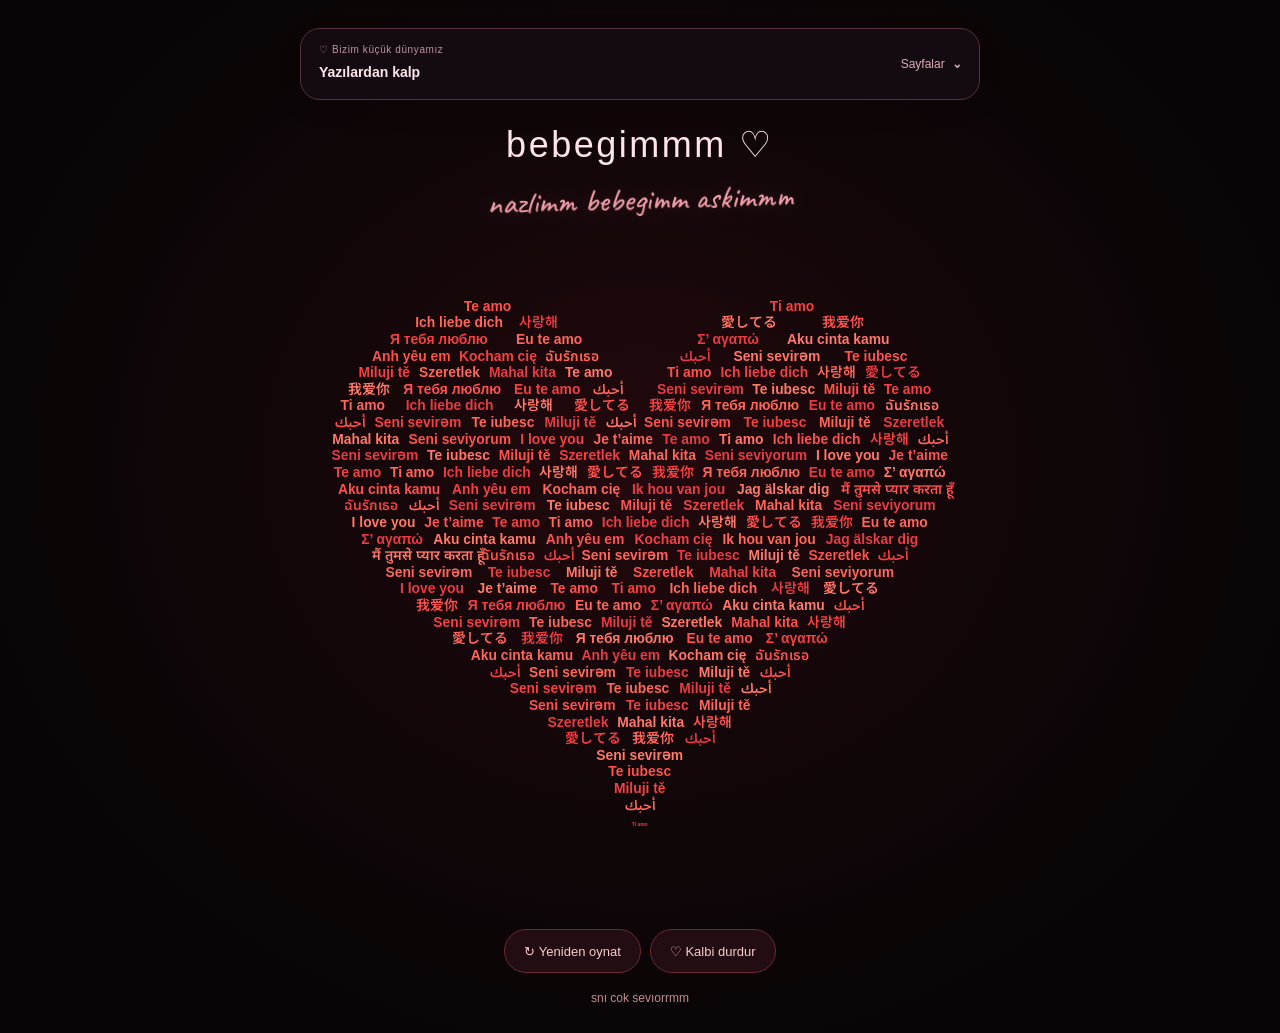
<file: index.html>
<!DOCTYPE html>
<html lang="tr">
<head>
<meta charset="UTF-8">
<meta name="viewport" content="width=device-width,initial-scale=1">
<meta name="theme-color" content="#090506">
<title>bebegimmm ♡</title>
<link rel="preconnect" href="https://fonts.googleapis.com">
<link rel="preconnect" href="https://fonts.gstatic.com" crossorigin>
<link href="https://fonts.googleapis.com/css2?family=Noto+Sans+Arabic:wght@600&amp;family=Noto+Sans+Devanagari:wght@600&amp;family=Noto+Sans+JP:wght@600&amp;family=Noto+Sans+KR:wght@600&amp;family=Noto+Sans+SC:wght@600&amp;family=Noto+Sans+Thai:wght@600&amp;display=swap" rel="stylesheet">
<style>
:root{color-scheme:dark}*{box-sizing:border-box}
html,body{margin:0;min-height:100%;background:#090506;color:#ffe4e8;font-family:Arial,sans-serif}
body{background:radial-gradient(ellipse at 50% 45%,#23090d 0%,#100608 43%,#090506 75%)}
main{min-height:100svh;display:flex;flex-direction:column;align-items:center;justify-content:center;padding:28px 12px;overflow:hidden}
h1{font-size:clamp(25px,4vw,36px);font-weight:500;letter-spacing:.07em;margin:0;text-align:center}
.stage{width:min(96vw,820px,calc(76svh * 800 / 740));margin:8px 0 12px;aspect-ratio:800/740;flex:none}
#heart{display:block;width:100%;height:100%;overflow:visible}
#beat{transform-box:view-box;transform-origin:400px 370px}
.running #beat{animation:heartbeat 2.8s 3.5s ease-in-out infinite}
.word{font-family:Arial,"Noto Sans JP","Noto Sans KR","Noto Sans SC","Noto Sans Arabic","Noto Sans Devanagari","Noto Sans Thai",sans-serif;font-weight:600;white-space:pre;opacity:0;user-select:none}
.running .word{animation:arrive .65s var(--delay) both cubic-bezier(.16,1,.3,1)}
.paused #beat,.paused .word{animation-play-state:paused!important}
@keyframes arrive{from{opacity:0;transform:translateY(7px)}to{opacity:1;transform:translateY(0)}}
@keyframes heartbeat{0%,45%,100%{transform:scale(1)}12%{transform:scale(1.025)}23%{transform:scale(1)}31%{transform:scale(1.012)}}
.controls{display:flex;gap:10px;justify-content:center;flex-wrap:wrap}
button{border:1px solid #6b2931;background:#210d12;color:#f9cbd0;padding:11px 19px;border-radius:999px;font:13px Arial,sans-serif;cursor:pointer;transition:background .2s,border-color .2s}
button:hover{background:#39131c;border-color:#b34b58}button:focus-visible{outline:2px solid #ff8b92;outline-offset:4px}
.bead-link{display:inline-flex;align-items:center;gap:8px;margin-top:15px;padding:12px 22px;border:1px solid #9c3545;border-radius:999px;background:linear-gradient(135deg,#511522,#290e16);color:#ffccd3;text-decoration:none;font-size:13px;transition:background .2s,transform .2s}.bead-link:hover{background:#661d2c;transform:translateY(-2px)}.bead-link:focus-visible{outline:2px solid #ff8b92;outline-offset:4px}
.note{font-size:12px;color:#c58b94;text-align:center;margin:18px 0 0}
@media(max-width:600px){main{padding:24px 10px}.stage{width:96vw;margin:20px 0 24px}button{padding:11px 16px}}
@media(prefers-reduced-motion:reduce){.running #beat,.running .word{animation:none}.word{opacity:1}button{transition:none}}
.destinations{display:flex;justify-content:center;flex-wrap:wrap;gap:10px;margin-top:15px}.destinations .bead-link{margin-top:0}.flower-link{border-color:#8c5925;background:linear-gradient(135deg,#482710,#25120b);color:#ffd798}.flower-link:hover{background:#593014}

.love-script{font-family:"Caveat","Segoe Print","Bradley Hand",cursive;font-size:clamp(23px,5.5vw,32px);font-weight:500;line-height:1.35;color:#ef9ba8;text-align:center;margin:12px 12px 4px;transform:rotate(-1.5deg);text-shadow:0 0 18px #ef9ba830;pointer-events:none}
.destinations{max-width:780px}.destinations .bead-link{padding:11px 16px}
</style>
<link href="https://fonts.googleapis.com/css2?family=Caveat:wght@500&amp;display=swap" rel="stylesheet">
<link rel="stylesheet" href="./navigation.css?v=tidy1">
</head>
<body>
<main>
<details class="site-menu"><summary><span class="menu-caption">♡ Bizim küçük dünyamız</span><span class="menu-current">Yazılardan kalp</span><span class="menu-toggle">Sayfalar <b aria-hidden="true">⌄</b></span></summary><nav class="site-links" aria-label="Bütün sayfalar"><a href="./index.html?v=tidy1" aria-current="page">Yazılardan kalp</a><a href="./boncuk.html?v=tidy1">Boncuk kalp</a><a href="./cicek.html?v=tidy1">Işık çiçeği</a><a href="./sevgi.html?v=tidy1">Sevgi halkaları</a><a href="./yildiz.html?v=tidy1">Yıldız kalbi</a><a href="./spiral.html?v=tidy1">Sevgi spirali</a><a href="./renkli-yildiz.html?v=tidy1">Yıldız spirali</a><a href="./gul.html?v=tidy1">Sana bir çiçek</a><a href="./mektup.html?v=tidy1">Sana bir mektup</a></nav></details>
<!-- BAŞLIK: Buradaki yazıyı değiştirebilirsin. -->
<h1>bebegimmm ♡</h1>
<p class="love-script">nazlimm bebegimm askimmm</p>
<div class="stage" id="stage">
<svg id="heart" viewBox="0 0 800 740" role="img" aria-label="25 dilde seni seviyorum yazılarıyla dıştan içe dolan kırmızı kalp">
<g id="beat"><g id="words"></g></g>
</svg>
</div>
<div class="controls"><button id="replay" type="button">↻ Yeniden oynat</button><button id="toggle" type="button" aria-pressed="false">♡ Kalbi durdur</button></div>
<!-- ALT MESAJ: Buradaki yazıyı değiştirebilirsin. -->
<p class="note">snı cok sevıorrmm</p>

</main>
<script>
const phrases=["Seni seviyorum","I love you","Je t’aime","Te amo","Ti amo","Ich liebe dich","사랑해","愛してる","我爱你","Я тебя люблю","Eu te amo","Σ’ αγαπώ","Aku cinta kamu","Anh yêu em","Kocham cię","Ik hou van jou","Jag älskar dig","मैं तुमसे प्यार करता हूँ","ฉันรักเธอ","أحبك","Seni sevirəm","Te iubesc","Miluji tě","Szeretlek","Mahal kita"];
const ns="http://www.w3.org/2000/svg",holder=document.getElementById("words"),stage=document.getElementById("stage"),toggle=document.getElementById("toggle");
// Simetrik kalbin matematiksel dış hattı; merkez dahil bütün satırlar doldurulur.
const outline=Array.from({length:2000},(_,i)=>{const t=i*Math.PI/1000;return{x:400+336*Math.sin(t)**3,y:320-21*(13*Math.cos(t)-5*Math.cos(2*t)-2*Math.cos(3*t)-Math.cos(4*t))}});
function spans(y){
 const cuts=[];
 for(let i=0;i<outline.length;i++){
  const a=outline[i],b=outline[(i+1)%outline.length];
  if((a.y<=y&&b.y>y)||(b.y<=y&&a.y>y))cuts.push(a.x+(y-a.y)*(b.x-a.x)/(b.y-a.y));
 }
 cuts.sort((a,b)=>a-b);const result=[];
 for(let i=0;i+1<cuts.length;i+=2)result.push([cuts[i],cuts[i+1]]);
 return result;
}
function makeWords(){
 holder.replaceChildren();
 // Ölçüm metni önce SVG'ye eklenir: bağlı olmayan metnin genişliği sıfır olabilir.
 const probe=document.createElementNS(ns,"text");probe.setAttribute("class","word");probe.setAttribute("font-size","15");holder.append(probe);
 const widths=phrases.map(s=>{probe.textContent=s;return probe.getComputedTextLength()});
 let serial=0;const items=[];
 for(let y=84;y<679;y+=18){
  // Harflerin hem üstü hem altı kalbin içinde kalır.
  const top=spans(y-12),bottom=spans(y+3);
  for(const a of top)for(const b of bottom){
   const left=Math.max(a[0],b[0])+2,right=Math.min(a[1],b[1])-2,room=right-left;
   if(room<13)continue;
   const row=[];let used=0;
   while(row.length<16){
    let chosen=-1;
    for(let k=0;k<phrases.length;k++){
     const index=(serial+k)%phrases.length;
     if(widths[index]+(row.length?9:0)<=room-used){chosen=index;break}
    }
    if(chosen<0)break;
    row.push(chosen);used+=widths[chosen]+(row.length>1?9:0);serial=(chosen+1)%phrases.length;
   }
   // En dar uçlarda da tam bir ifade: harfleri ezmeden yazı boyutunu küçült.
   if(!row.length){row.push(4);used=widths[4]}
   const scale=Math.min(1,room/used),fontSize=15*scale;
   const wordWidth=row.reduce((sum,index)=>sum+widths[index]*scale,0);
   const gap=row.length>1?(room-wordWidth)/(row.length-1):0;
   let x=row.length===1?(left+right-wordWidth)/2:left;
   for(const index of row){
    const el=document.createElementNS(ns,"text"),w=widths[index]*scale;
    el.setAttribute("class","word");el.setAttribute("x",x);el.setAttribute("y",y);el.setAttribute("font-size",fontSize);
    el.setAttribute("direction",index===19?"rtl":"ltr");el.setAttribute("text-anchor",index===19?"end":"start");
    el.textContent=phrases[index];
    // RENKLER: Kırmızı tonlarını buradan değiştirebilirsin.
    el.setAttribute("fill",["#ff514e","#f34043","#ff665b","#e83b43","#ff7869"][items.length%5]);
    const cx=x+w/2,cy=y-6;
    const distance=Math.min(...outline.filter((_,i)=>i%8===0).map(p=>Math.hypot(p.x-cx,p.y-cy)));
    items.push({el,distance,y});holder.append(el);x+=w+gap;
   }
  }
 }
 probe.remove();
 // Önce dış hat belirir, sonra yazılar merkeze doğru boşlukları doldurur.
 items.sort((a,b)=>a.distance-b.distance||a.y-b.y);
 items.forEach((item,i)=>item.el.style.setProperty("--delay",(0.08+i/items.length*2.9).toFixed(3)+"s"));
}
function replay(){stage.classList.remove("running","paused");void stage.offsetWidth;stage.classList.add("running");toggle.textContent="♡ Kalbi durdur";toggle.setAttribute("aria-pressed","false")}
document.getElementById("replay").addEventListener("click",replay);
toggle.addEventListener("click",()=>{const paused=stage.classList.toggle("paused");toggle.textContent=paused?"♡ Kalbi oynat":"♡ Kalbi durdur";toggle.setAttribute("aria-pressed",String(paused))});
makeWords();replay();
// Kullanılan alfabelerin yazı tipleri hazır olduğunda ölçümleri yenile.
document.fonts.ready.then(()=>{makeWords();replay()});
</script>
</body>
</html>
</file>
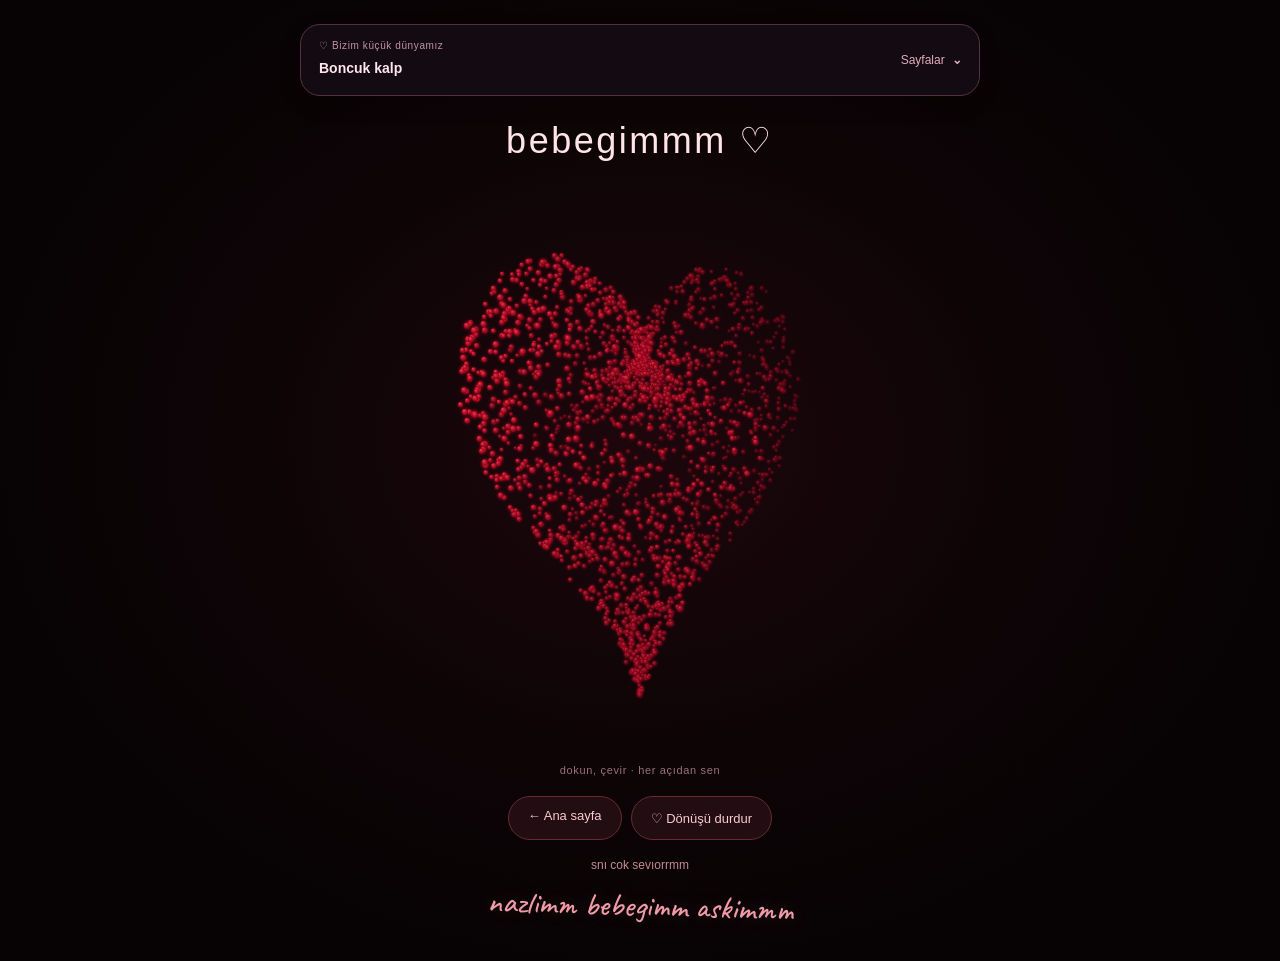
<file: boncuk.html>
<!DOCTYPE html>
<html lang="tr">
<head>
<meta charset="UTF-8">
<meta name="viewport" content="width=device-width,initial-scale=1">
<meta name="theme-color" content="#070304">
<title>boncuk kalbim ♡</title>
<style>
:root{color-scheme:dark}*{box-sizing:border-box}html,body{margin:0;min-height:100%;background:#070304;color:#ffe4e8;font-family:Arial,sans-serif}
body{background:radial-gradient(ellipse at 50% 46%,#1d070c 0%,#0d0406 43%,#070304 74%)}
main{min-height:100svh;display:flex;flex-direction:column;align-items:center;justify-content:center;padding:24px 16px 30px}
nav{display:flex;justify-content:center;gap:6px;padding:5px;border:1px solid #482029;border-radius:30px;margin-bottom:26px;background:#16090dc9}
nav a,nav span{padding:10px 16px;border-radius:24px;color:#b98892;font-size:12px;text-decoration:none}nav a:hover{color:#fff0f2}nav span{background:#4b1724;color:#ffe0e5}
h1{font-size:clamp(25px,4vw,36px);font-weight:500;letter-spacing:.07em;margin:0;text-align:center}
.scene{width:min(94vw,780px,66svh);aspect-ratio:1;position:relative;margin:8px 0 0}
canvas{display:block;width:100%;height:100%;touch-action:pan-y;cursor:grab}canvas:active{cursor:grabbing}
.hint{font-size:11px;letter-spacing:.06em;color:#99707b;margin:0 0 20px;text-align:center}
.controls{display:flex;gap:10px;justify-content:center;flex-wrap:wrap}
button,.back{border:1px solid #6b2931;background:#210d12;color:#f9cbd0;padding:11px 19px;border-radius:999px;font:13px Arial,sans-serif;cursor:pointer;text-decoration:none;transition:background .2s}
button:hover,.back:hover{background:#39131c}a:focus-visible,button:focus-visible,canvas:focus-visible{outline:2px solid #ff8b92;outline-offset:4px}
.note{font-size:12px;color:#c58b94;text-align:center;margin:18px 0 0}
@media(max-width:600px){main{padding:20px 12px}nav{margin-bottom:26px}.scene{width:96vw;max-width:620px}nav a,nav span{padding:10px 13px}}
nav{flex-wrap:wrap;max-width:100%}

.love-script{font-family:"Caveat","Segoe Print","Bradley Hand",cursive;font-size:clamp(23px,5.5vw,32px);font-weight:500;line-height:1.35;color:#ef9ba8;text-align:center;margin:12px 12px 4px;transform:rotate(1.5deg);text-shadow:0 0 18px #ef9ba830;pointer-events:none}
nav{width:min(94vw,730px);max-width:100%;flex-wrap:nowrap;justify-content:flex-start;overflow-x:auto;scrollbar-width:thin}nav a,nav span{flex:none;white-space:nowrap}
</style>
<link href="https://fonts.googleapis.com/css2?family=Caveat:wght@500&amp;display=swap" rel="stylesheet">
<link rel="stylesheet" href="./navigation.css?v=tidy1">
</head>
<body>
<main>
<details class="site-menu"><summary><span class="menu-caption">♡ Bizim küçük dünyamız</span><span class="menu-current">Boncuk kalp</span><span class="menu-toggle">Sayfalar <b aria-hidden="true">⌄</b></span></summary><nav class="site-links" aria-label="Bütün sayfalar"><a href="./index.html?v=tidy1">Yazılardan kalp</a><a href="./boncuk.html?v=tidy1" aria-current="page">Boncuk kalp</a><a href="./cicek.html?v=tidy1">Işık çiçeği</a><a href="./sevgi.html?v=tidy1">Sevgi halkaları</a><a href="./yildiz.html?v=tidy1">Yıldız kalbi</a><a href="./spiral.html?v=tidy1">Sevgi spirali</a><a href="./renkli-yildiz.html?v=tidy1">Yıldız spirali</a><a href="./gul.html?v=tidy1">Sana bir çiçek</a><a href="./mektup.html?v=tidy1">Sana bir mektup</a></nav></details>
<h1>bebegimmm ♡</h1>
<div class="scene"><canvas id="beads" role="img" aria-label="Kırmızı boncuklardan oluşan, üç boyutlu ve sürekli dönen kalp" tabindex="0">Tarayıcın bu animasyonu desteklemiyor.</canvas></div>
<p class="hint">dokun, çevir · her açıdan sen</p>
<div class="controls"><a class="back" href="./index.html?v=tidy1">← Ana sayfa</a><button id="motion" type="button" aria-pressed="false">♡ Dönüşü durdur</button></div>
<p class="note">snı cok sevıorrmm</p>
<p class="love-script">nazlimm bebegimm askimmm</p>
</main>
<script>
(()=>{
'use strict';
const canvas=document.getElementById('beads'),ctx=canvas.getContext('2d'),button=document.getElementById('motion');
if(!ctx){document.querySelector('.hint').textContent='Bu tarayıcı animasyonu desteklemiyor.';button.disabled=true;return}
const reduced=matchMedia('(prefers-reduced-motion: reduce)');
let width=1,height=1,angle=0,paused=reduced.matches,dragging=false,pointer=null,lastX=0,frame=null,lastTime=0;
// AYARLAR: Boncuk sayısı ve dönüş hızı buradan değiştirilebilir.
const COUNT=2200,SPEED=.48,TAU=Math.PI*2;
let seed=240610;
function random(){seed=(1664525*seed+1013904223)>>>0;return seed/4294967296}
// Referanstaki kalp denklemi. Z ekseni noktaları hacimli bir buluta dönüştürür.
const points=Array.from({length:COUNT},()=>{
 const t=random()*TAU,r=Math.sqrt(random());
 return{x:1.6*Math.sin(t)**3*r,y:(1.3*Math.cos(t)-.5*Math.cos(2*t)-.2*Math.cos(3*t)-.1*Math.cos(4*t))*r,z:1.1*(1-r)*(random()*2-1),size:.78+random()*.45,depth:0,sx:0,sy:0};
});
// Boncuk ışığı önceden çizilir; her karede binlerce yeni gradyan üretilmez.
const sprites=Array.from({length:16},(_,i)=>{
 const sprite=document.createElement('canvas');sprite.width=sprite.height=32;
 const c=sprite.getContext('2d'),light=i/15;
 const halo=c.createRadialGradient(16,16,2,16,16,16);
 halo.addColorStop(0,'rgba(255,35,65,.28)');halo.addColorStop(1,'rgba(255,20,45,0)');c.fillStyle=halo;c.fillRect(0,0,32,32);
 const bead=c.createRadialGradient(13,12,0,16,16,8);
 bead.addColorStop(0,`rgb(${Math.round(150+105*light)},${Math.round(18+85*light)},${Math.round(32+78*light)})`);
 bead.addColorStop(.42,`rgb(${Math.round(100+150*light)},${Math.round(6+27*light)},${Math.round(22+43*light)})`);
 bead.addColorStop(1,`rgb(${Math.round(48+98*light)},3,23)`);
 c.fillStyle=bead;c.beginPath();c.arc(16,16,8,0,TAU);c.fill();return sprite;
});
function render(){
 ctx.clearRect(0,0,width,height);
 const ct=Math.cos(angle),st=Math.sin(angle),scale=Math.min(width,height)*.255;
 for(const p of points){
  const x=p.x*ct+p.z*st,z=-p.x*st+p.z*ct,perspective=5/(5-z*.3);
  p.depth=z;p.sx=width/2+x*scale*perspective;p.sy=height*.455-p.y*scale*perspective;
 }
 points.sort((a,b)=>a.depth-b.depth);
 for(const p of points){
  const light=Math.max(0,Math.min(1,(p.depth+1.65)/3.3)),size=(1.35+light*1.85)*p.size*(width/600);
  const diameter=size*4;
  ctx.globalAlpha=.52+light*.48;
  ctx.drawImage(sprites[Math.round(light*15)],p.sx-diameter/2,p.sy-diameter/2,diameter,diameter);
 }
 ctx.globalAlpha=1;
}
function tick(time){
 frame=null;if(paused||document.hidden||dragging){lastTime=0;return}
 if(lastTime)angle=(angle+Math.min((time-lastTime)/1000,.05)*SPEED)%TAU;
 lastTime=time;render();frame=requestAnimationFrame(tick);
}
function sync(){
 if(frame!==null)cancelAnimationFrame(frame);frame=null;lastTime=0;
 button.textContent=paused?'♡ Dönüşü başlat':'♡ Dönüşü durdur';button.setAttribute('aria-pressed',String(paused));
 if(!paused&&!document.hidden&&!dragging)frame=requestAnimationFrame(tick);
}
function resize(){
 const rect=canvas.getBoundingClientRect(),dpr=Math.min(devicePixelRatio||1,2);
 width=rect.width;height=rect.height;canvas.width=Math.round(width*dpr);canvas.height=Math.round(height*dpr);
 ctx.setTransform(dpr,0,0,dpr,0,0);render();
}
button.addEventListener('click',()=>{paused=!paused;sync()});
canvas.addEventListener('pointerdown',e=>{if(e.button!==0||dragging)return;pointer=e.pointerId;dragging=true;lastX=e.clientX;canvas.setPointerCapture(pointer);sync()});
canvas.addEventListener('pointermove',e=>{if(!dragging||e.pointerId!==pointer)return;angle+=(e.clientX-lastX)*.009;lastX=e.clientX;render()});
function release(e){if(e.pointerId!==pointer)return;pointer=null;dragging=false;sync()}
canvas.addEventListener('pointerup',release);canvas.addEventListener('pointercancel',release);canvas.addEventListener('lostpointercapture',release);
canvas.addEventListener('keydown',e=>{if(e.key==='ArrowLeft'||e.key==='ArrowRight'){e.preventDefault();angle+=e.key==='ArrowLeft'?-.15:.15;render()}});
reduced.addEventListener('change',e=>{paused=e.matches;sync()});
document.addEventListener('visibilitychange',sync);
new ResizeObserver(resize).observe(canvas);resize();sync();
})();
</script>
</body>
</html>
</file>
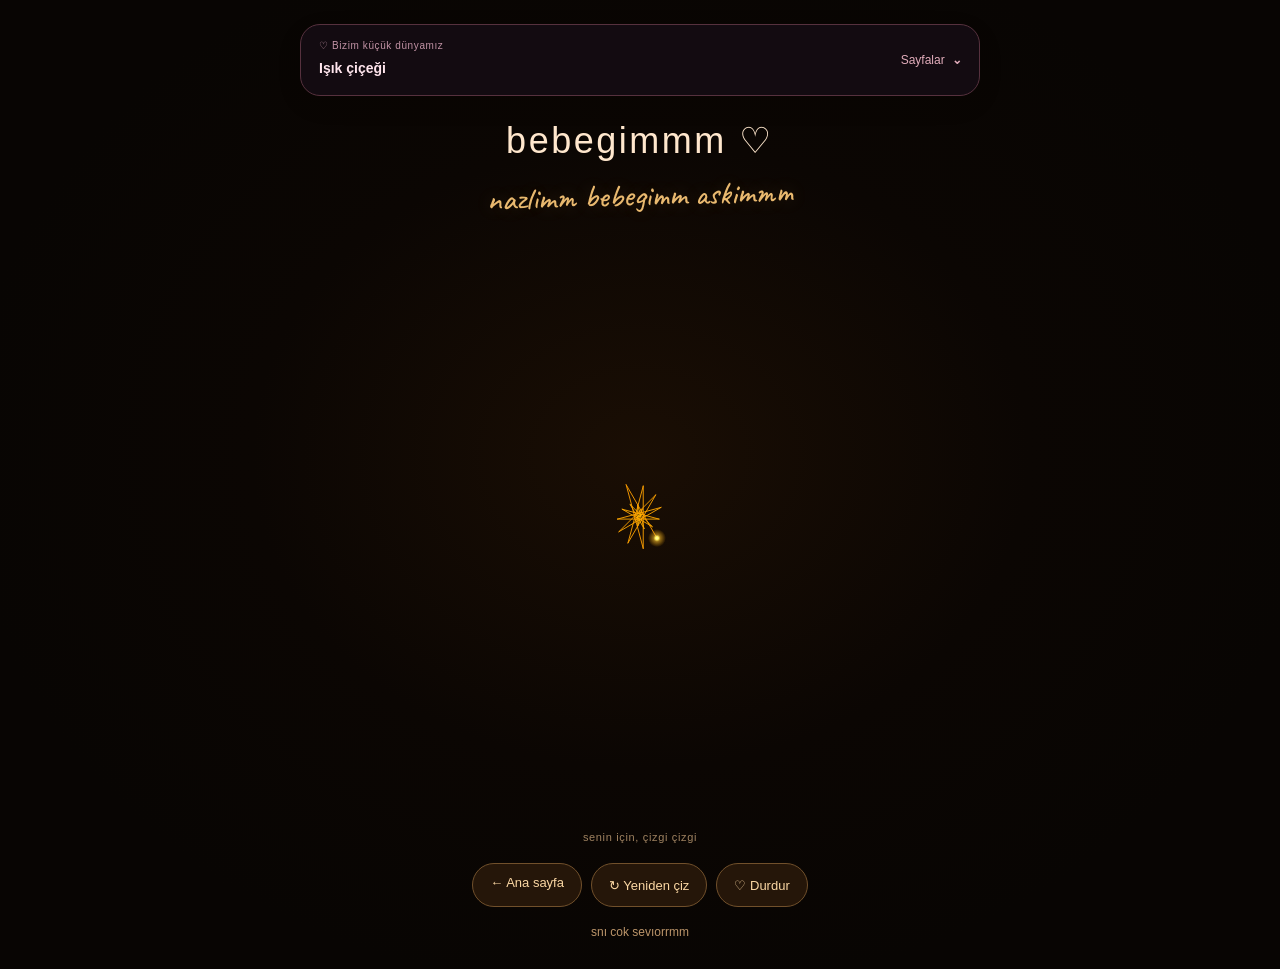
<file: cicek.html>
<!DOCTYPE html>
<html lang="tr">
<head>
<meta charset="UTF-8">
<meta name="viewport" content="width=device-width,initial-scale=1">
<meta name="theme-color" content="#080503">
<title>ışık çiçeğim ♡</title>
<style>
:root{color-scheme:dark}*{box-sizing:border-box}html,body{margin:0;min-height:100%;background:#080503;color:#ffe7cd;font-family:Arial,sans-serif}
body{background:radial-gradient(ellipse at 50% 47%,#1a0e04 0%,#0b0603 43%,#080503 75%)}
main{min-height:100svh;display:flex;flex-direction:column;align-items:center;justify-content:center;padding:24px 12px 30px}
nav{display:flex;flex-wrap:wrap;justify-content:center;gap:4px;padding:5px;border:1px solid #49311a;border-radius:30px;margin-bottom:24px;background:#160e08;max-width:100%}
nav a,nav span{padding:10px 14px;border-radius:24px;color:#b39575;font-size:12px;text-decoration:none}nav a:hover{color:#fff0dc}nav span{background:#4d2c10;color:#ffe0a4}
h1{font-size:clamp(25px,4vw,36px);font-weight:500;letter-spacing:.07em;margin:0;text-align:center}
.scene{width:min(94vw,780px,66svh);aspect-ratio:1;margin:8px 0}
canvas{display:block;width:100%;height:100%}
.hint{font-size:11px;letter-spacing:.06em;color:#a08361;margin:0 0 20px;text-align:center}
.controls{display:flex;gap:8px;justify-content:center;flex-wrap:wrap}
button,.back{border:1px solid #71502b;background:#251609;color:#fbd7a3;padding:11px 17px;border-radius:999px;font:13px Arial,sans-serif;cursor:pointer;text-decoration:none;transition:background .2s}
button:hover,.back:hover{background:#3b240d}a:focus-visible,button:focus-visible{outline:2px solid #ffc86e;outline-offset:4px}
.note{font-size:12px;color:#bc956a;text-align:center;margin:18px 0 0}
@media(max-width:600px){main{padding:20px 10px}.scene{width:96vw}nav a,nav span{padding:10px 11px}}

.love-script{font-family:"Caveat","Segoe Print","Bradley Hand",cursive;font-size:clamp(23px,5.5vw,32px);font-weight:500;line-height:1.35;color:#e9b96f;text-align:center;margin:12px 12px 4px;transform:rotate(-1.5deg);text-shadow:0 0 18px #e9b96f30;pointer-events:none}
nav{width:min(94vw,730px);max-width:100%;flex-wrap:nowrap;justify-content:flex-start;overflow-x:auto;scrollbar-width:thin}nav a,nav span{flex:none;white-space:nowrap}
</style>
<link href="https://fonts.googleapis.com/css2?family=Caveat:wght@500&amp;display=swap" rel="stylesheet">
<link rel="stylesheet" href="./navigation.css?v=tidy1">
</head>
<body>
<main>
<details class="site-menu"><summary><span class="menu-caption">♡ Bizim küçük dünyamız</span><span class="menu-current">Işık çiçeği</span><span class="menu-toggle">Sayfalar <b aria-hidden="true">⌄</b></span></summary><nav class="site-links" aria-label="Bütün sayfalar"><a href="./index.html?v=tidy1">Yazılardan kalp</a><a href="./boncuk.html?v=tidy1">Boncuk kalp</a><a href="./cicek.html?v=tidy1" aria-current="page">Işık çiçeği</a><a href="./sevgi.html?v=tidy1">Sevgi halkaları</a><a href="./yildiz.html?v=tidy1">Yıldız kalbi</a><a href="./spiral.html?v=tidy1">Sevgi spirali</a><a href="./renkli-yildiz.html?v=tidy1">Yıldız spirali</a><a href="./gul.html?v=tidy1">Sana bir çiçek</a><a href="./mektup.html?v=tidy1">Sana bir mektup</a></nav></details>
<!-- BAŞLIK ve ALT MESAJ: İstersen bu yazıları değiştirebilirsin. -->
<h1>bebegimmm ♡</h1>
<p class="love-script">nazlimm bebegimm askimmm</p>
<div class="scene"><canvas id="flower" role="img" aria-label="Sarıdan turuncuya ve kırmızıya dönüşen çizgilerle adım adım oluşan ışık çiçeği">Tarayıcın bu animasyonu desteklemiyor.</canvas></div>
<p class="hint">senin için, çizgi çizgi</p>
<div class="controls"><a class="back" href="./index.html?v=tidy1">← Ana sayfa</a><button id="replay" type="button">↻ Yeniden çiz</button><button id="motion" type="button" aria-pressed="false">♡ Durdur</button></div>
<p class="note">snı cok sevıorrmm</p>
</main>
<script>
(()=>{
'use strict';
const canvas=document.getElementById('flower'),ctx=canvas.getContext('2d'),motion=document.getElementById('motion'),replay=document.getElementById('replay');
if(!ctx){document.querySelector('.hint').textContent='Bu tarayıcı animasyonu desteklemiyor.';motion.disabled=replay.disabled=true;return}
// Referanstaki çizim: 150 çizgi, her adımda 165° dönüş, giderek artan uzunluk.
// SÜRE: DRAW çizim süresi, HOLD tamamlanınca bekleme, FADE yeniden başlamadan solma.
const COUNT=150,DRAW=11250,HOLD=2400,FADE=850,CYCLE=DRAW+HOLD+FADE;
const reduced=matchMedia('(prefers-reduced-motion: reduce)'),lines=[];
let x=0,y=0,heading=0,minX=0,maxX=0,minY=0,maxY=0;
for(let i=0;i<COUNT;i++){
 const nx=x+Math.cos(heading)*i*2.8,ny=y+Math.sin(heading)*i*2.8;
 lines.push({x,y,nx,ny,color:`hsl(${43.2*(1-i/COUNT)} 100% 50%)`});
 x=nx;y=ny;heading+=165*Math.PI/180;minX=Math.min(minX,x);maxX=Math.max(maxX,x);minY=Math.min(minY,y);maxY=Math.max(maxY,y);
}
let width=1,height=1,elapsed=reduced.matches?DRAW:0,paused=reduced.matches,frame=null,lastTime=0;
function render(){
 ctx.clearRect(0,0,width,height);
 const time=elapsed%CYCLE,progress=Math.min(COUNT,time/DRAW*COUNT),whole=Math.floor(progress),fraction=progress-whole;
 const scale=Math.min(width,height)*.84/Math.max(maxX-minX,maxY-minY);
 ctx.save();ctx.translate(width/2-(minX+maxX)/2*scale,height/2-(minY+maxY)/2*scale);ctx.scale(scale,scale);
 ctx.globalAlpha=time>DRAW+HOLD?1-(time-DRAW-HOLD)/FADE:1;
 ctx.lineWidth=Math.max(.7,width/650)/scale;ctx.lineCap='round';
 let tipX=0,tipY=0;
 for(let i=0;i<Math.min(COUNT,whole+1);i++){
  const line=lines[i],part=i<whole?1:fraction;tipX=line.x+(line.nx-line.x)*part;tipY=line.y+(line.ny-line.y)*part;
  ctx.strokeStyle=line.color;ctx.beginPath();ctx.moveTo(line.x,line.y);ctx.lineTo(tipX,tipY);ctx.stroke();
 }
 if(time<DRAW){
  const radius=9/scale,glow=ctx.createRadialGradient(tipX,tipY,0,tipX,tipY,radius);
  glow.addColorStop(0,'#fff9c0');glow.addColorStop(.18,'#fff464');glow.addColorStop(.4,'#ffc12b88');glow.addColorStop(1,'#ffab0000');
  ctx.fillStyle=glow;ctx.beginPath();ctx.arc(tipX,tipY,radius,0,Math.PI*2);ctx.fill();
 }
 ctx.restore();
}
function tick(time){frame=null;if(paused||document.hidden){lastTime=0;return}if(lastTime)elapsed=(elapsed+Math.min(time-lastTime,50))%CYCLE;lastTime=time;render();frame=requestAnimationFrame(tick)}
function sync(){if(frame!==null)cancelAnimationFrame(frame);frame=null;lastTime=0;motion.textContent=paused?'♡ Devam et':'♡ Durdur';motion.setAttribute('aria-pressed',String(paused));if(!paused&&!document.hidden)frame=requestAnimationFrame(tick)}
function resize(){const rect=canvas.getBoundingClientRect(),dpr=Math.min(devicePixelRatio||1,2);width=rect.width;height=rect.height;canvas.width=Math.round(width*dpr);canvas.height=Math.round(height*dpr);ctx.setTransform(dpr,0,0,dpr,0,0);render()}
motion.addEventListener('click',()=>{paused=!paused;sync()});
replay.addEventListener('click',()=>{elapsed=reduced.matches?DRAW:0;paused=reduced.matches;render();sync()});
reduced.addEventListener('change',e=>{paused=e.matches;if(paused)elapsed=DRAW;render();sync()});
document.addEventListener('visibilitychange',sync);new ResizeObserver(resize).observe(canvas);resize();sync();
})();
</script>
</body>
</html>
</file>
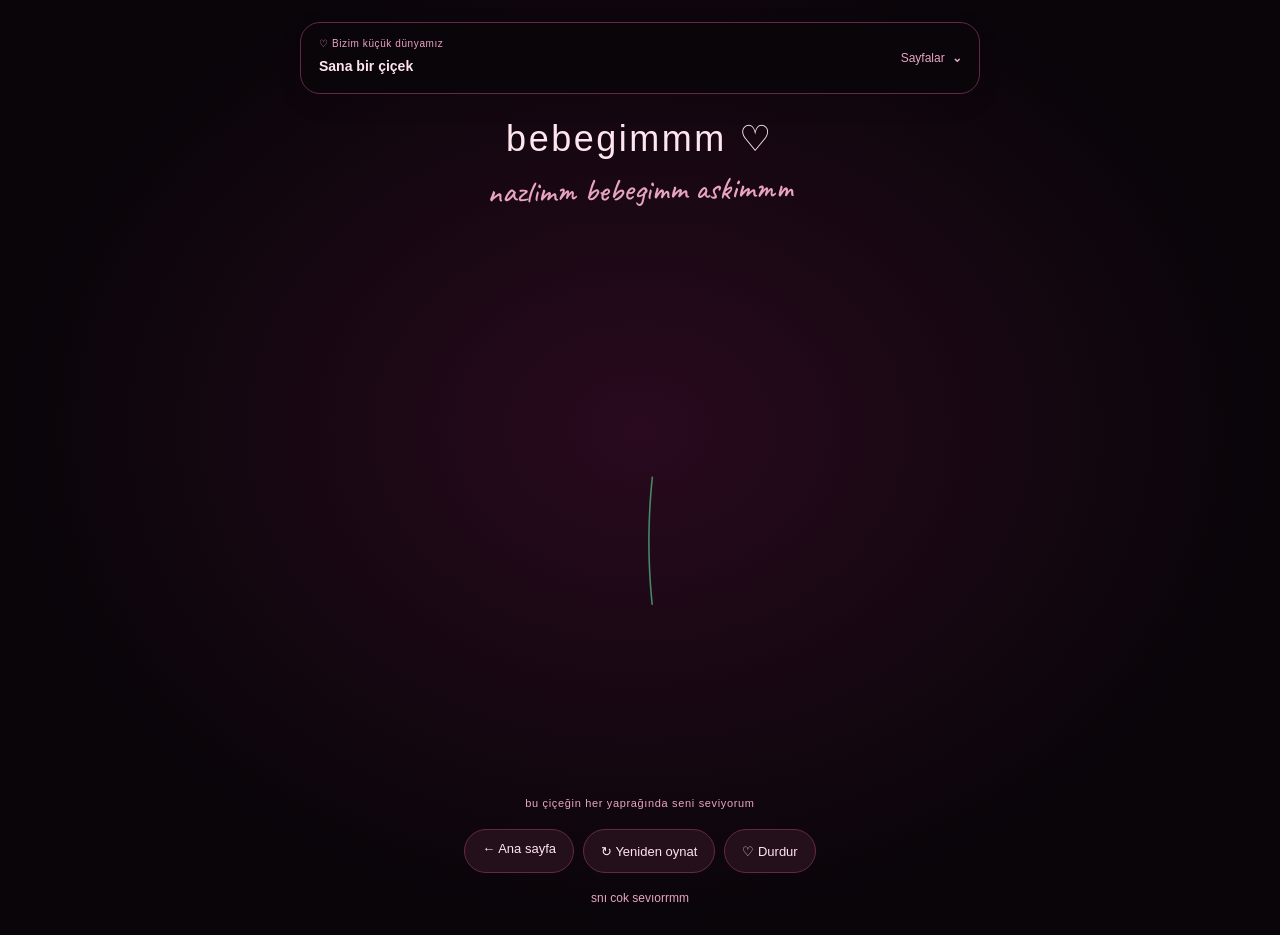
<file: gul.html>
<!DOCTYPE html><html lang="tr"><head><meta charset="UTF-8"><meta name="viewport" content="width=device-width,initial-scale=1"><meta name="theme-color" content="#090509"><title>Sana bir çiçek ♡</title><link href="https://fonts.googleapis.com/css2?family=Caveat:wght@500&amp;display=swap" rel="stylesheet"><link rel="stylesheet" href="./scenes.css?v=tidy1"><script src="./scenes.js?v=tidy1" defer></script><link rel="stylesheet" href="./navigation.css?v=tidy1">
</head><body data-scene="gul"><main><details class="site-menu"><summary><span class="menu-caption">♡ Bizim küçük dünyamız</span><span class="menu-current">Sana bir çiçek</span><span class="menu-toggle">Sayfalar <b aria-hidden="true">⌄</b></span></summary><nav class="site-links" aria-label="Bütün sayfalar"><a href="./index.html?v=tidy1">Yazılardan kalp</a><a href="./boncuk.html?v=tidy1">Boncuk kalp</a><a href="./cicek.html?v=tidy1">Işık çiçeği</a><a href="./sevgi.html?v=tidy1">Sevgi halkaları</a><a href="./yildiz.html?v=tidy1">Yıldız kalbi</a><a href="./spiral.html?v=tidy1">Sevgi spirali</a><a href="./renkli-yildiz.html?v=tidy1">Yıldız spirali</a><a href="./gul.html?v=tidy1" aria-current="page">Sana bir çiçek</a><a href="./mektup.html?v=tidy1">Sana bir mektup</a></nav></details><h1>bebegimmm ♡</h1><p class="love-script">nazlimm bebegimm askimmm</p><div class="scene"><canvas id="art" role="img" aria-label="I love you yazılarından kat kat açan pembe çiçek">Tarayıcın animasyonu desteklemiyor.</canvas></div><p class="hint">bu çiçeğin her yaprağında seni seviyorum</p><div class="controls"><a class="back" href="./index.html?v=tidy1">← Ana sayfa</a><button id="replay">↻ Yeniden oynat</button><button id="motion" aria-pressed="false">♡ Durdur</button></div><p class="note">snı cok sevıorrmm</p></main></body></html>
</file>
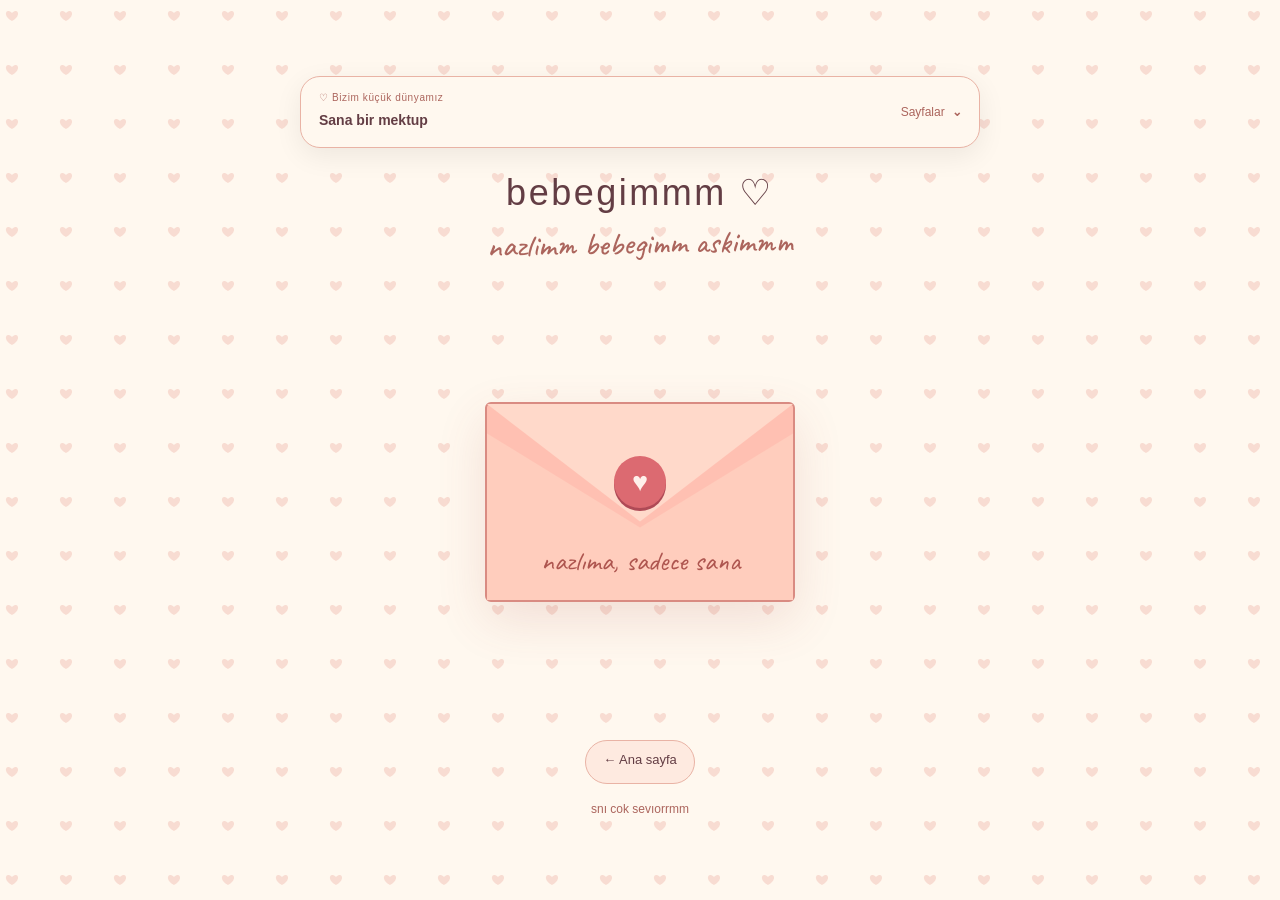
<file: mektup.html>
<!DOCTYPE html><html lang="tr"><head><meta charset="UTF-8"><meta name="viewport" content="width=device-width,initial-scale=1"><meta name="theme-color" content="#fff8ef"><title>Sana bir mektup ♡</title><link href="https://fonts.googleapis.com/css2?family=Caveat:wght@500&amp;display=swap" rel="stylesheet"><link rel="stylesheet" href="./scenes.css?v=tidy1"><script src="./scenes.js?v=tidy1" defer></script><link rel="stylesheet" href="./navigation.css?v=tidy1">
</head><body data-scene="mektup"><main><details class="site-menu"><summary><span class="menu-caption">♡ Bizim küçük dünyamız</span><span class="menu-current">Sana bir mektup</span><span class="menu-toggle">Sayfalar <b aria-hidden="true">⌄</b></span></summary><nav class="site-links" aria-label="Bütün sayfalar"><a href="./index.html?v=tidy1">Yazılardan kalp</a><a href="./boncuk.html?v=tidy1">Boncuk kalp</a><a href="./cicek.html?v=tidy1">Işık çiçeği</a><a href="./sevgi.html?v=tidy1">Sevgi halkaları</a><a href="./yildiz.html?v=tidy1">Yıldız kalbi</a><a href="./spiral.html?v=tidy1">Sevgi spirali</a><a href="./renkli-yildiz.html?v=tidy1">Yıldız spirali</a><a href="./gul.html?v=tidy1">Sana bir çiçek</a><a href="./mektup.html?v=tidy1" aria-current="page">Sana bir mektup</a></nav></details><h1>bebegimmm ♡</h1><p class="love-script">nazlimm bebegimm askimmm</p><div class="letter-stage"><button class="envelope" id="open-letter" aria-label="Nazlı’ya özel mektubu aç"><span class="seal" aria-hidden="true">♥</span><span class="envelope-label">nazlıma, sadece sana</span></button><section id="letter" class="letter-window" hidden aria-label="Nazlı’ya aşk mektubu"><div class="window-bar"><span>LOVE</span><span aria-hidden="true">─ □ ♡</span></div><div class="window-hearts" aria-hidden="true">♥ ♥ ♥</div><div class="letter-content"><h2 id="question">hep benim sevgilim olur musun?</h2><svg class="pixel-cat" viewBox="0 0 80 74" role="img" aria-label="Kırmızı kalbe sarılmış piksel kedi" shape-rendering="crispEdges"><path fill="#35292f" d="M20 6h8v8h24V6h8v8h5v26h-5v6H20v-6h-5V14h5z"/><path fill="#ed9c9e" d="M20 12h6v8h-6zm34 0h6v8h-6z"/><path fill="#fff0d5" d="M22 24h12v14H22zm24 0h12v14H46z"/><path fill="#35292f" d="M26 26h6v10h-6zm22 0h6v10h-6z"/><path fill="#ed9c9e" d="M37 36h6v4h-6z"/><path fill="#fff0d5" d="M32 41h6v3h-6zm10 0h6v3h-6z"/><path fill="#35292f" d="M61 50h8V38h5v18h-5v6H55v-7h6z"/><path fill="#ed554d" d="M16 46h6v-5h12v5h12v-5h12v5h6v17h-6v5H46v6H34v-6H22v-5h-6z"/><path fill="#ff8976" d="M23 46h9v5h-9z"/><path fill="#35292f" d="M15 46h9v13h-9zm42 0h9v13h-9z"/><path fill="#fff0d5" d="M19 53h5v6h-5zm38 0h5v6h-5z"/></svg><div id="choices" class="choices"><button id="yes" class="pixel-button">EVET ♡</button><button id="no" class="pixel-button">HAYIR</button></div><p id="answer" class="answer" role="status" hidden></p><button id="reset-letter" class="pixel-button" hidden>Yeniden aç</button></div></section><div id="confetti" class="confetti" aria-hidden="true"></div></div><div class="controls"><a class="back" href="./index.html?v=tidy1">← Ana sayfa</a></div><p class="note">snı cok sevıorrmm</p></main></body></html>
</file>
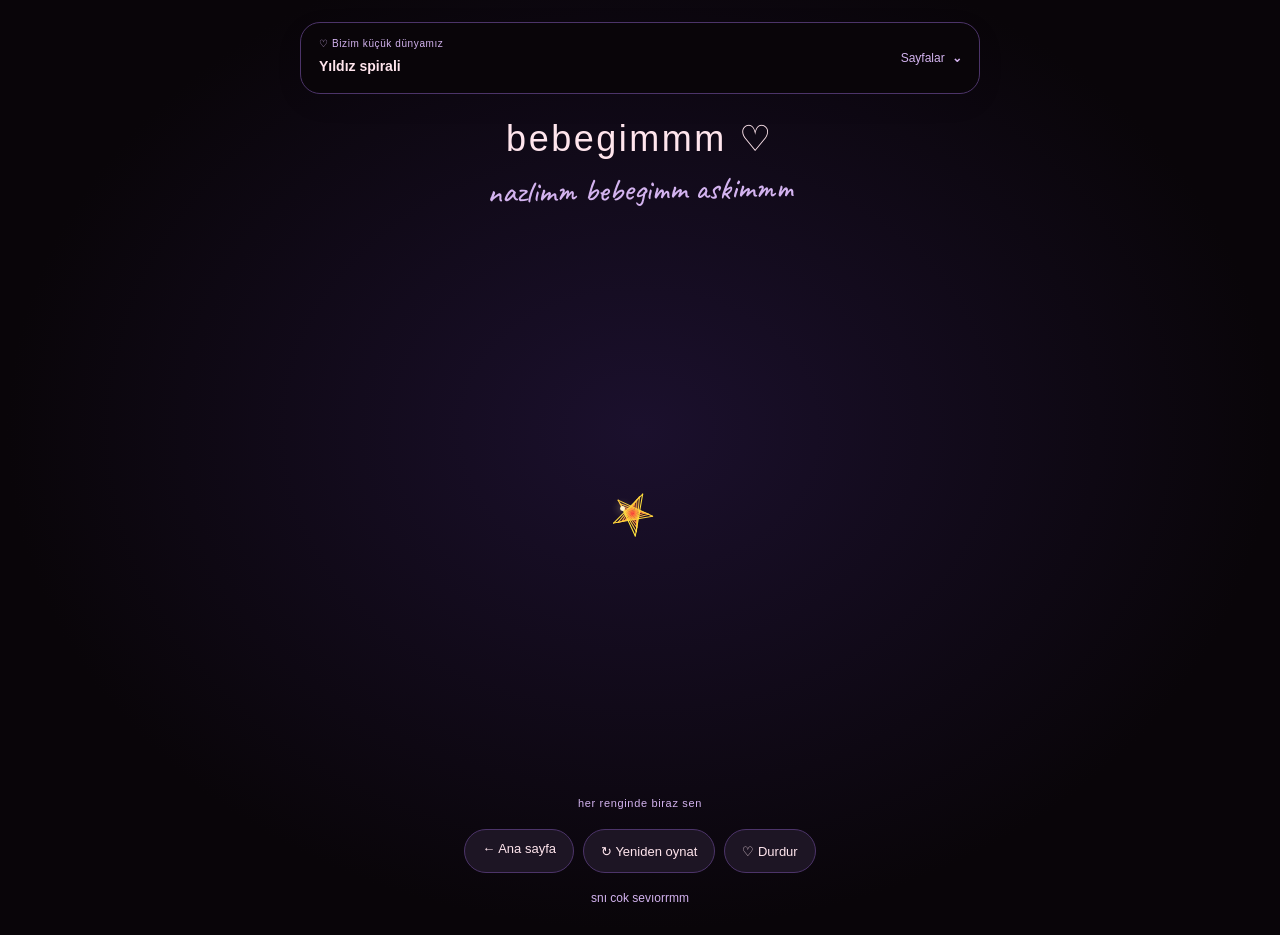
<file: renkli-yildiz.html>
<!DOCTYPE html><html lang="tr"><head><meta charset="UTF-8"><meta name="viewport" content="width=device-width,initial-scale=1"><meta name="theme-color" content="#090509"><title>Yıldız spirali ♡</title><link href="https://fonts.googleapis.com/css2?family=Caveat:wght@500&amp;display=swap" rel="stylesheet"><link rel="stylesheet" href="./scenes.css?v=tidy1"><script src="./scenes.js?v=tidy1" defer></script><link rel="stylesheet" href="./navigation.css?v=tidy1">
</head><body data-scene="renkli-yildiz"><main><details class="site-menu"><summary><span class="menu-caption">♡ Bizim küçük dünyamız</span><span class="menu-current">Yıldız spirali</span><span class="menu-toggle">Sayfalar <b aria-hidden="true">⌄</b></span></summary><nav class="site-links" aria-label="Bütün sayfalar"><a href="./index.html?v=tidy1">Yazılardan kalp</a><a href="./boncuk.html?v=tidy1">Boncuk kalp</a><a href="./cicek.html?v=tidy1">Işık çiçeği</a><a href="./sevgi.html?v=tidy1">Sevgi halkaları</a><a href="./yildiz.html?v=tidy1">Yıldız kalbi</a><a href="./spiral.html?v=tidy1">Sevgi spirali</a><a href="./renkli-yildiz.html?v=tidy1" aria-current="page">Yıldız spirali</a><a href="./gul.html?v=tidy1">Sana bir çiçek</a><a href="./mektup.html?v=tidy1">Sana bir mektup</a></nav></details><h1>bebegimmm ♡</h1><p class="love-script">nazlimm bebegimm askimmm</p><div class="scene"><canvas id="art" role="img" aria-label="Çizgi çizgi büyüyen rengârenk yıldız spirali">Tarayıcın animasyonu desteklemiyor.</canvas></div><p class="hint">her renginde biraz sen</p><div class="controls"><a class="back" href="./index.html?v=tidy1">← Ana sayfa</a><button id="replay">↻ Yeniden oynat</button><button id="motion" aria-pressed="false">♡ Durdur</button></div><p class="note">snı cok sevıorrmm</p></main></body></html>
</file>
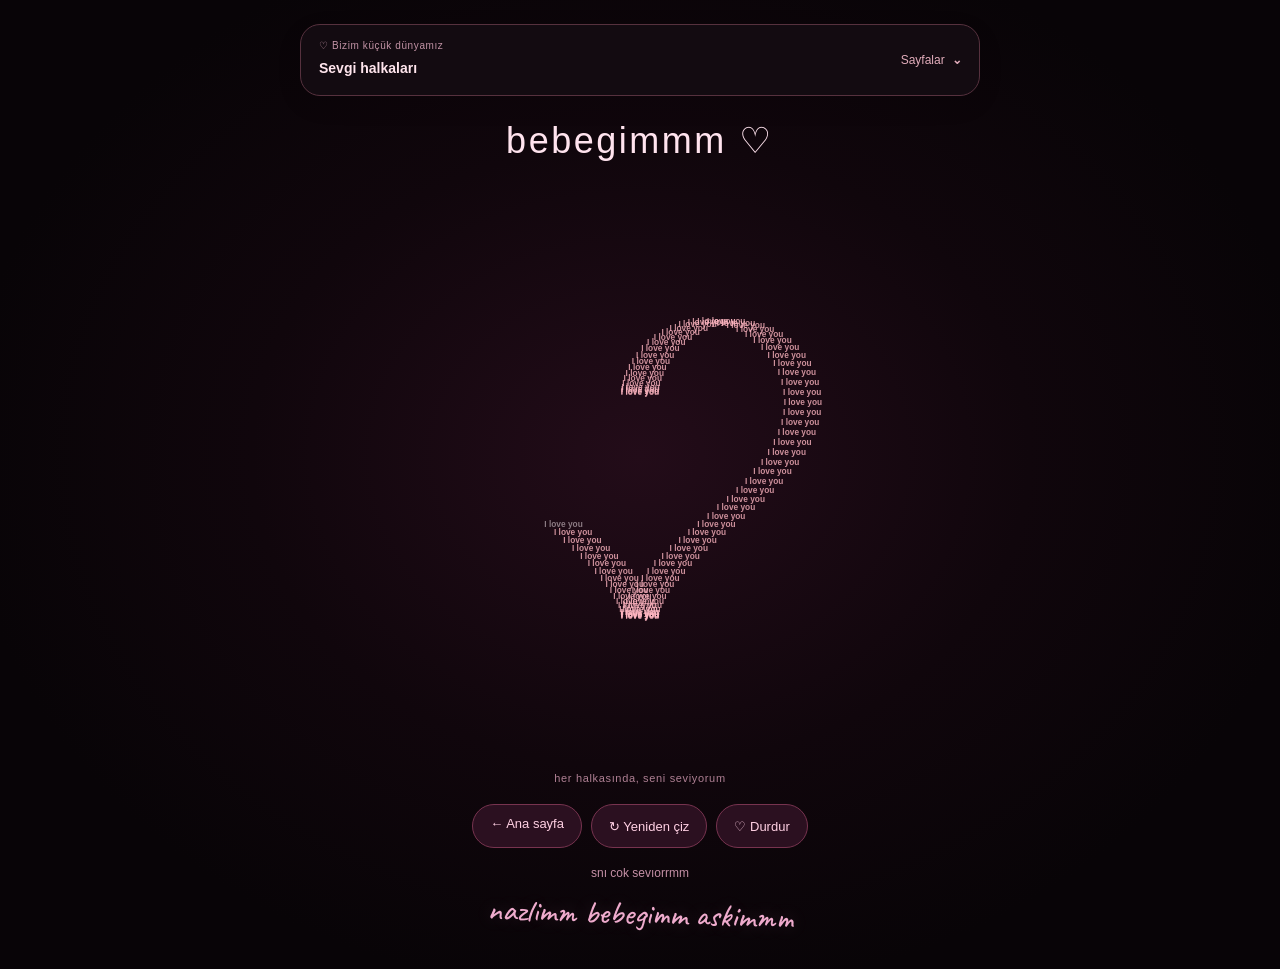
<file: sevgi.html>
<!DOCTYPE html>
<html lang="tr">
<head>
<meta charset="UTF-8">
<meta name="viewport" content="width=device-width,initial-scale=1">
<meta name="theme-color" content="#080407">
<title>sevgi halkaları ♡</title>
<style>
:root{color-scheme:dark}*{box-sizing:border-box}html,body{margin:0;min-height:100%;background:#080407;color:#ffe3ee;font-family:Arial,sans-serif}
body{background:radial-gradient(ellipse at 50% 47%,#230c19 0%,#10060c 43%,#080407 75%)}
main{min-height:100svh;display:flex;flex-direction:column;align-items:center;justify-content:center;padding:24px 12px 30px}
nav{display:flex;flex-wrap:wrap;justify-content:center;gap:4px;padding:5px;border:1px solid #522338;border-radius:30px;margin-bottom:24px;background:#1b0b13;max-width:100%}
nav a,nav span{padding:10px 14px;border-radius:24px;color:#b88d9f;font-size:12px;text-decoration:none}nav a:hover{color:#fff0f6}nav span{background:#542039;color:#ffcee2}
h1{font-size:clamp(25px,4vw,36px);font-weight:500;letter-spacing:.07em;margin:0;text-align:center}
.scene{width:min(94vw,780px,66svh);aspect-ratio:1;margin:8px 0}
canvas{display:block;width:100%;height:100%}
.hint{font-size:11px;letter-spacing:.06em;color:#af8094;margin:0 0 20px;text-align:center}
.controls{display:flex;gap:8px;justify-content:center;flex-wrap:wrap}
button,.back{border:1px solid #77334f;background:#2b1020;color:#ffd0e3;padding:11px 17px;border-radius:999px;font:13px Arial,sans-serif;cursor:pointer;text-decoration:none;transition:background .2s}
button:hover,.back:hover{background:#462038}a:focus-visible,button:focus-visible{outline:2px solid #ff9dc6;outline-offset:4px}
.note{font-size:12px;color:#c590a6;text-align:center;margin:18px 0 0}
@media(max-width:600px){main{padding:20px 10px}.scene{width:96vw}nav a,nav span{padding:10px 11px}}

.love-script{font-family:"Caveat","Segoe Print","Bradley Hand",cursive;font-size:clamp(23px,5.5vw,32px);font-weight:500;line-height:1.35;color:#efabcd;text-align:center;margin:12px 12px 4px;transform:rotate(1.5deg);text-shadow:0 0 18px #efabcd30;pointer-events:none}
nav{width:min(94vw,730px);max-width:100%;flex-wrap:nowrap;justify-content:flex-start;overflow-x:auto;scrollbar-width:thin}nav a,nav span{flex:none;white-space:nowrap}
</style>
<link href="https://fonts.googleapis.com/css2?family=Caveat:wght@500&amp;display=swap" rel="stylesheet">
<link rel="stylesheet" href="./navigation.css?v=tidy1">
</head>
<body>
<main>
<details class="site-menu"><summary><span class="menu-caption">♡ Bizim küçük dünyamız</span><span class="menu-current">Sevgi halkaları</span><span class="menu-toggle">Sayfalar <b aria-hidden="true">⌄</b></span></summary><nav class="site-links" aria-label="Bütün sayfalar"><a href="./index.html?v=tidy1">Yazılardan kalp</a><a href="./boncuk.html?v=tidy1">Boncuk kalp</a><a href="./cicek.html?v=tidy1">Işık çiçeği</a><a href="./sevgi.html?v=tidy1" aria-current="page">Sevgi halkaları</a><a href="./yildiz.html?v=tidy1">Yıldız kalbi</a><a href="./spiral.html?v=tidy1">Sevgi spirali</a><a href="./renkli-yildiz.html?v=tidy1">Yıldız spirali</a><a href="./gul.html?v=tidy1">Sana bir çiçek</a><a href="./mektup.html?v=tidy1">Sana bir mektup</a></nav></details>
<!-- BAŞLIK ve ALT MESAJ: İstersen bu yazıları değiştirebilirsin. -->
<h1>bebegimmm ♡</h1>
<div class="scene"><canvas id="rings" role="img" aria-label="Pembe I love you yazılarıyla sırayla çizilen, iç içe altı kalp halkası">Tarayıcın bu animasyonu desteklemiyor.</canvas></div>
<p class="hint">her halkasında, seni seviyorum</p>
<div class="controls"><a class="back" href="./index.html?v=tidy1">← Ana sayfa</a><button id="replay" type="button">↻ Yeniden çiz</button><button id="motion" type="button" aria-pressed="false">♡ Durdur</button></div>
<p class="note">snı cok sevıorrmm</p>
<p class="love-script">nazlimm bebegimm askimmm</p>
</main>
<script>
(()=>{
'use strict';
const canvas=document.getElementById('rings'),ctx=canvas.getContext('2d'),motion=document.getElementById('motion'),replay=document.getElementById('replay');
if(!ctx){document.querySelector('.hint').textContent='Bu tarayıcı animasyonu desteklemiyor.';motion.disabled=replay.disabled=true;return}
// Referanstaki gibi: 11–16 ölçeğinde altı katman, her halkada 120 yazı.
// YAZI ve SÜRE: Buradaki değerleri değiştirerek özelleştirebilirsin.
const WORD='I love you',COUNT=720,DRAW=14400,HOLD=2800,FADE=900,CYCLE=DRAW+HOLD+FADE;
const reduced=matchMedia('(prefers-reduced-motion: reduce)'),points=[];
for(let layer=11;layer<=16;layer++)for(let i=0;i<120;i++){
 const angle=i*Math.PI*2/120;
 points.push({x:16*Math.sin(angle)**3*layer,y:(13*Math.cos(angle)-5*Math.cos(2*angle)-2*Math.cos(3*angle)-Math.cos(4*angle))*layer,layer});
}
let width=1,height=1,elapsed=reduced.matches?DRAW:0,paused=reduced.matches,frame=null,lastTime=0;
function render(){
 ctx.clearRect(0,0,width,height);
 const time=elapsed%CYCLE,progress=Math.min(COUNT,time/DRAW*COUNT),count=Math.floor(progress),scale=Math.min(width,height)*.86/552;
 const opacity=time>DRAW+HOLD?1-(time-DRAW-HOLD)/FADE:1;
 ctx.save();ctx.translate(width/2,height*.46);ctx.scale(scale,scale);
 ctx.font='bold 9px Arial,sans-serif';ctx.textAlign='center';ctx.textBaseline='middle';
 for(let i=0;i<count;i++){
  const p=points[i];ctx.globalAlpha=opacity*.78;
  ctx.fillStyle=['#ffb6c1','#ef9fb9','#ffc3d4','#eeb0cd','#ffcada','#ffb6c1'][p.layer-11];
  ctx.fillText(WORD,p.x,-p.y);
 }
 if(count<COUNT){
  const p=points[count];ctx.globalAlpha=opacity*(progress-count);ctx.fillStyle='#fff0f6';ctx.fillText(WORD,p.x,-p.y);
 }
 ctx.restore();
}
function tick(time){frame=null;if(paused||document.hidden){lastTime=0;return}if(lastTime)elapsed=(elapsed+Math.min(time-lastTime,50))%CYCLE;lastTime=time;render();frame=requestAnimationFrame(tick)}
function sync(){if(frame!==null)cancelAnimationFrame(frame);frame=null;lastTime=0;motion.textContent=paused?'♡ Devam et':'♡ Durdur';motion.setAttribute('aria-pressed',String(paused));if(!paused&&!document.hidden)frame=requestAnimationFrame(tick)}
function resize(){const rect=canvas.getBoundingClientRect(),dpr=Math.min(devicePixelRatio||1,2);width=rect.width;height=rect.height;canvas.width=Math.round(width*dpr);canvas.height=Math.round(height*dpr);ctx.setTransform(dpr,0,0,dpr,0,0);render()}
motion.addEventListener('click',()=>{paused=!paused;sync()});
replay.addEventListener('click',()=>{elapsed=reduced.matches?DRAW:0;paused=reduced.matches;render();sync()});
reduced.addEventListener('change',e=>{paused=e.matches;if(paused)elapsed=DRAW;render();sync()});
document.addEventListener('visibilitychange',sync);new ResizeObserver(resize).observe(canvas);resize();sync();
})();
</script>
</body>
</html>
</file>
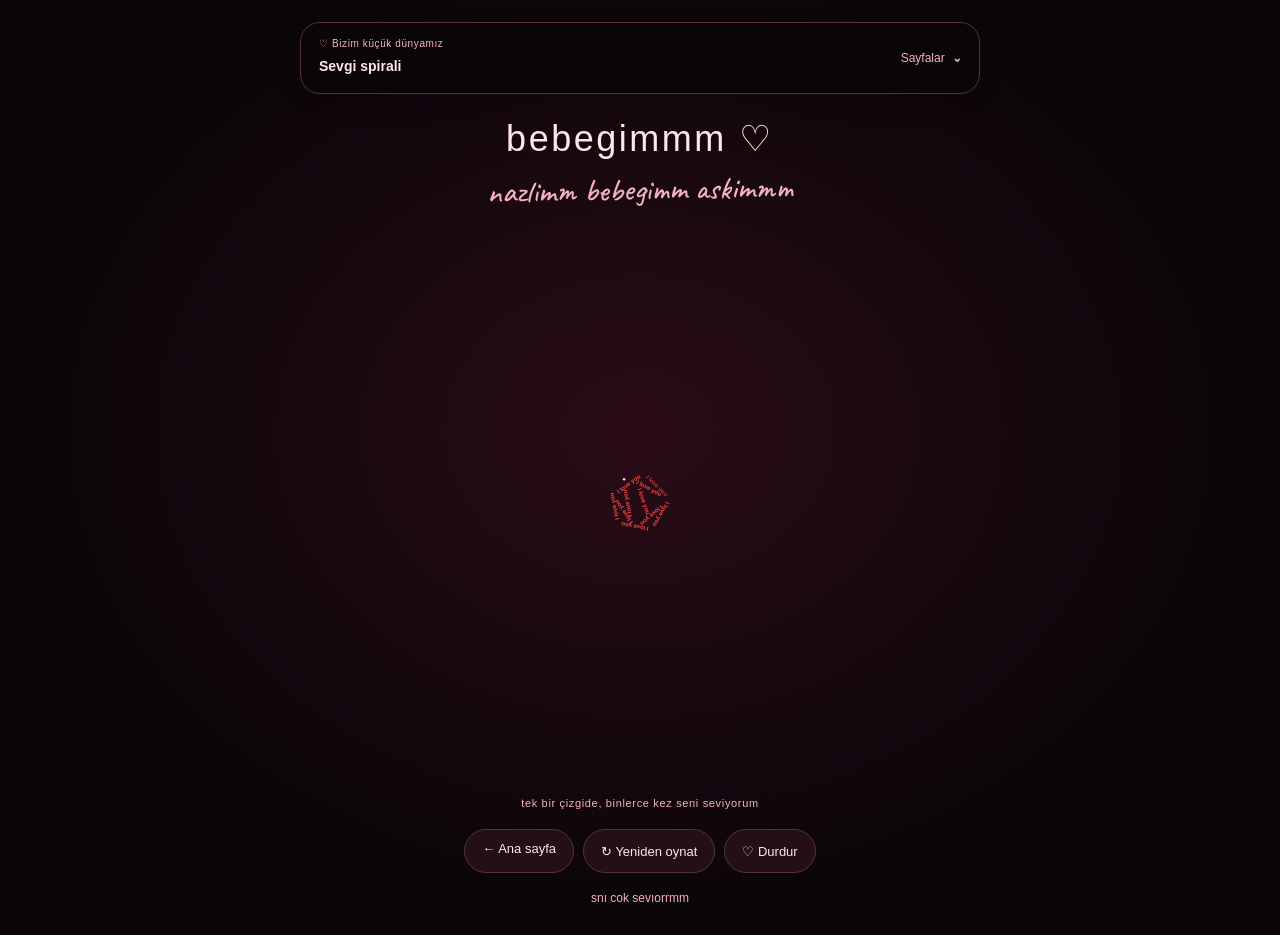
<file: spiral.html>
<!DOCTYPE html><html lang="tr"><head><meta charset="UTF-8"><meta name="viewport" content="width=device-width,initial-scale=1"><meta name="theme-color" content="#090509"><title>Sevgi spirali ♡</title><link href="https://fonts.googleapis.com/css2?family=Caveat:wght@500&amp;display=swap" rel="stylesheet"><link rel="stylesheet" href="./scenes.css?v=tidy1"><script src="./portrait-spiral.js?v=tidy1" defer></script><link rel="stylesheet" href="./navigation.css?v=tidy1">
</head><body data-scene="spiral"><main><details class="site-menu"><summary><span class="menu-caption">♡ Bizim küçük dünyamız</span><span class="menu-current">Sevgi spirali</span><span class="menu-toggle">Sayfalar <b aria-hidden="true">⌄</b></span></summary><nav class="site-links" aria-label="Bütün sayfalar"><a href="./index.html?v=tidy1">Yazılardan kalp</a><a href="./boncuk.html?v=tidy1">Boncuk kalp</a><a href="./cicek.html?v=tidy1">Işık çiçeği</a><a href="./sevgi.html?v=tidy1">Sevgi halkaları</a><a href="./yildiz.html?v=tidy1">Yıldız kalbi</a><a href="./spiral.html?v=tidy1" aria-current="page">Sevgi spirali</a><a href="./renkli-yildiz.html?v=tidy1">Yıldız spirali</a><a href="./gul.html?v=tidy1">Sana bir çiçek</a><a href="./mektup.html?v=tidy1">Sana bir mektup</a></nav></details><h1>bebegimmm ♡</h1><p class="love-script">nazlimm bebegimm askimmm</p><div class="scene"><canvas id="art" role="img" aria-label="Merkezden dışarı tek spiral boyunca yazılan I love you sözleriyle oluşan portre">Tarayıcın animasyonu desteklemiyor.</canvas></div><p class="hint">tek bir çizgide, binlerce kez seni seviyorum</p><div class="controls"><a class="back" href="./index.html?v=tidy1">← Ana sayfa</a><button id="replay">↻ Yeniden oynat</button><button id="motion" aria-pressed="false">♡ Durdur</button></div><p class="note">snı cok sevıorrmm</p></main></body></html>
</file>
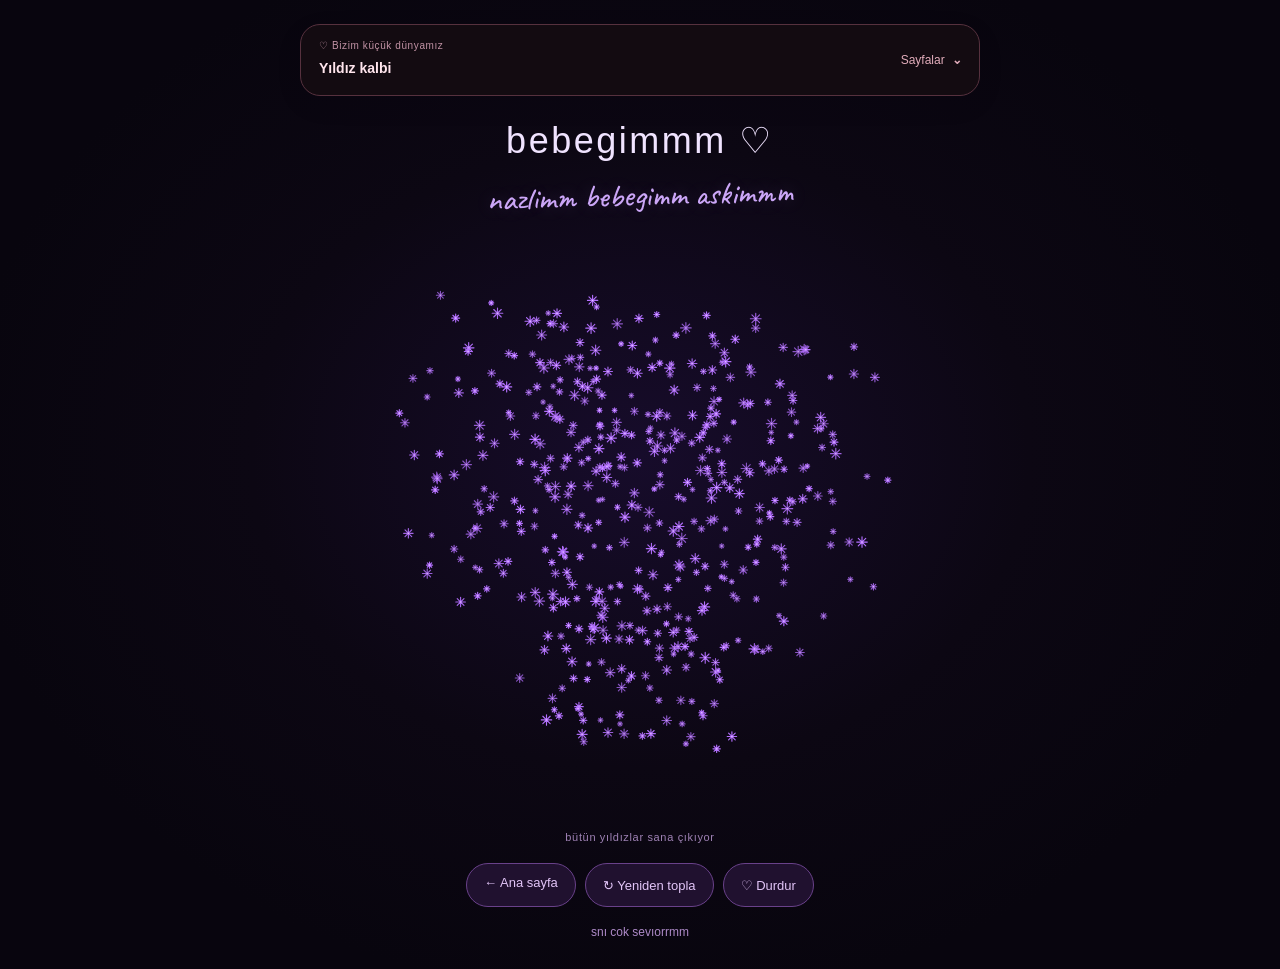
<file: yildiz.html>
<!DOCTYPE html>
<html lang="tr">
<head>
<meta charset="UTF-8">
<meta name="viewport" content="width=device-width,initial-scale=1">
<meta name="theme-color" content="#08050e">
<title>yıldız kalbim ♡</title>
<style>
:root{color-scheme:dark}*{box-sizing:border-box}html,body{margin:0;min-height:100%;background:#08050e;color:#f0e3ff;font-family:Arial,sans-serif}
body{background:radial-gradient(ellipse at 50% 47%,#170c2b 0%,#0c0713 43%,#08050e 75%)}
main{min-height:100svh;display:flex;flex-direction:column;align-items:center;justify-content:center;padding:24px 12px 30px}
nav{display:flex;flex-wrap:wrap;justify-content:center;gap:4px;padding:5px;border:1px solid #412455;border-radius:30px;margin-bottom:24px;background:#160c22;max-width:100%}
nav a,nav span{padding:10px 14px;border-radius:24px;color:#ab8fbf;font-size:12px;text-decoration:none}nav a:hover{color:#f7efff}nav span{background:#45215e;color:#e5c5ff}
h1{font-size:clamp(25px,4vw,36px);font-weight:500;letter-spacing:.07em;margin:0;text-align:center}
.scene{width:min(94vw,780px,66svh);aspect-ratio:1;margin:8px 0}
canvas{display:block;width:100%;height:100%}
.hint{font-size:11px;letter-spacing:.06em;color:#9f82b5;margin:0 0 20px;text-align:center}
.controls{display:flex;gap:8px;justify-content:center;flex-wrap:wrap}
button,.back{border:1px solid #69418a;background:#20112f;color:#e2c5f8;padding:11px 17px;border-radius:999px;font:13px Arial,sans-serif;cursor:pointer;text-decoration:none;transition:background .2s}
button:hover,.back:hover{background:#35204c}a:focus-visible,button:focus-visible{outline:2px solid #c999ff;outline-offset:4px}
.note{font-size:12px;color:#ae8ac8;text-align:center;margin:18px 0 0}
@media(max-width:600px){main{padding:20px 10px}.scene{width:96vw}nav a,nav span{padding:10px 11px}}

.love-script{font-family:"Caveat","Segoe Print","Bradley Hand",cursive;font-size:clamp(23px,5.5vw,32px);font-weight:500;line-height:1.35;color:#cba6f7;text-align:center;margin:12px 12px 4px;transform:rotate(-1.5deg);text-shadow:0 0 18px #cba6f730;pointer-events:none}
nav{width:min(94vw,730px);max-width:100%;flex-wrap:nowrap;justify-content:flex-start;overflow-x:auto;scrollbar-width:thin}nav a,nav span{flex:none;white-space:nowrap}
</style>
<link href="https://fonts.googleapis.com/css2?family=Caveat:wght@500&amp;display=swap" rel="stylesheet">
<link rel="stylesheet" href="./navigation.css?v=tidy1">
</head>
<body>
<main>
<details class="site-menu"><summary><span class="menu-caption">♡ Bizim küçük dünyamız</span><span class="menu-current">Yıldız kalbi</span><span class="menu-toggle">Sayfalar <b aria-hidden="true">⌄</b></span></summary><nav class="site-links" aria-label="Bütün sayfalar"><a href="./index.html?v=tidy1">Yazılardan kalp</a><a href="./boncuk.html?v=tidy1">Boncuk kalp</a><a href="./cicek.html?v=tidy1">Işık çiçeği</a><a href="./sevgi.html?v=tidy1">Sevgi halkaları</a><a href="./yildiz.html?v=tidy1" aria-current="page">Yıldız kalbi</a><a href="./spiral.html?v=tidy1">Sevgi spirali</a><a href="./renkli-yildiz.html?v=tidy1">Yıldız spirali</a><a href="./gul.html?v=tidy1">Sana bir çiçek</a><a href="./mektup.html?v=tidy1">Sana bir mektup</a></nav></details>
<!-- BAŞLIK ve ALT MESAJ: İstersen bu yazıları değiştirebilirsin. -->
<h1>bebegimmm ♡</h1>
<p class="love-script">nazlimm bebegimm askimmm</p>
<div class="scene"><canvas id="stars" role="img" aria-label="Dağınık mor yıldızların birleşerek oluşturduğu parıldayan kalp">Tarayıcın bu animasyonu desteklemiyor.</canvas></div>
<p class="hint">bütün yıldızlar sana çıkıyor</p>
<div class="controls"><a class="back" href="./index.html?v=tidy1">← Ana sayfa</a><button id="replay" type="button">↻ Yeniden topla</button><button id="motion" type="button" aria-pressed="false">♡ Durdur</button></div>
<p class="note">snı cok sevıorrmm</p>
</main>
<script>
(()=>{
'use strict';
const canvas=document.getElementById('stars'),ctx=canvas.getContext('2d'),motion=document.getElementById('motion'),replay=document.getElementById('replay');
if(!ctx){document.querySelector('.hint').textContent='Bu tarayıcı animasyonu desteklemiyor.';motion.disabled=replay.disabled=true;return}
// AYARLAR: Yıldız sayısı, toplanma süresi ve bekleme süresi.
const COUNT=500,DRAW=2600,HOLD=4300,FADE=900,CYCLE=DRAW+HOLD+FADE;
const reduced=matchMedia('(prefers-reduced-motion: reduce)');
let seed=1024;function random(){seed=(1664525*seed+1013904223)>>>0;return seed/4294967296}
const stars=Array.from({length:COUNT},(_,i)=>{
 const a=Math.PI*2*i/COUNT;
 return{sx:(random()-.5)*620,sy:(random()-.5)*620,tx:16*Math.sin(a)**3*11+(random()-.5)*25,ty:-(13*Math.cos(a)-5*Math.cos(2*a)-2*Math.cos(3*a)-Math.cos(4*a))*11+(random()-.5)*25,size:2+random()*2.5,phase:random()*Math.PI*2};
});
let width=1,height=1,elapsed=reduced.matches?DRAW:0,paused=reduced.matches,frame=null,lastTime=0;
function render(){
 ctx.clearRect(0,0,width,height);
 const time=elapsed%CYCLE,p=Math.min(1,time/DRAW),ease=Math.sin(p*Math.PI/2),scale=Math.min(width,height)*.83/410;
 const opacity=time>DRAW+HOLD?1-(time-DRAW-HOLD)/FADE:1;
 ctx.save();ctx.translate(width/2,height*.455);ctx.scale(scale,scale);
 ctx.lineCap='round';ctx.lineWidth=.95;
 for(const star of stars){
  const x=star.sx+(star.tx-star.sx)*ease,y=star.sy+(star.ty-star.sy)*ease;
  const twinkle=.72+.28*Math.sin(time/600+star.phase)**2;
  ctx.globalAlpha=opacity*twinkle;ctx.strokeStyle='#b470ff';ctx.beginPath();
  for(let ray=0;ray<4;ray++){
   const angle=ray*Math.PI/4,dx=Math.cos(angle)*star.size,dy=Math.sin(angle)*star.size;
   ctx.moveTo(x-dx,y-dy);ctx.lineTo(x+dx,y+dy);
  }
  ctx.stroke();ctx.fillStyle='#e7c7ff';ctx.fillRect(x-.55,y-.55,1.1,1.1);
 }
 ctx.restore();
}
function tick(time){frame=null;if(paused||document.hidden){lastTime=0;return}if(lastTime)elapsed=(elapsed+Math.min(time-lastTime,50))%CYCLE;lastTime=time;render();frame=requestAnimationFrame(tick)}
function sync(){if(frame!==null)cancelAnimationFrame(frame);frame=null;lastTime=0;motion.textContent=paused?'♡ Devam et':'♡ Durdur';motion.setAttribute('aria-pressed',String(paused));if(!paused&&!document.hidden)frame=requestAnimationFrame(tick)}
function resize(){const rect=canvas.getBoundingClientRect(),dpr=Math.min(devicePixelRatio||1,2);width=rect.width;height=rect.height;canvas.width=Math.round(width*dpr);canvas.height=Math.round(height*dpr);ctx.setTransform(dpr,0,0,dpr,0,0);render()}
motion.addEventListener('click',()=>{paused=!paused;sync()});
replay.addEventListener('click',()=>{elapsed=reduced.matches?DRAW:0;paused=reduced.matches;render();sync()});
reduced.addEventListener('change',e=>{paused=e.matches;if(paused)elapsed=DRAW;render();sync()});
document.addEventListener('visibilitychange',sync);new ResizeObserver(resize).observe(canvas);resize();sync();
})();
</script>
</body>
</html>
</file>
<file: navigation.css>
/* One compact, keyboard-accessible page menu for every animation. */
.site-menu{box-sizing:border-box;width:min(100%,680px);flex:none;margin:0 auto 24px;border:1px solid var(--edge,#56313e);border-radius:20px;background:var(--bg,#130b11);color:var(--paper,#ffe5ed);box-shadow:0 8px 28px #00000012;font-family:Arial,sans-serif;overflow:hidden;text-align:left}
.site-menu summary{list-style:none;cursor:pointer;position:relative;display:grid;gap:5px;padding:15px 105px 15px 18px;min-height:70px}
.site-menu summary::-webkit-details-marker{display:none}.menu-caption{font-size:10px;letter-spacing:.06em;color:var(--soft,#c293a5)}.menu-current{font-size:14px;font-weight:600;line-height:1.35}.menu-toggle{position:absolute;right:17px;top:50%;transform:translateY(-50%);font-size:12px;color:var(--soft,#e1acba)}.menu-toggle b{display:inline-block;margin-left:4px;transition:transform .18s}.site-menu[open] .menu-toggle b{transform:rotate(180deg)}
.site-menu .site-links{box-sizing:border-box;display:grid;grid-template-columns:repeat(3,minmax(0,1fr));gap:7px;width:auto;max-width:none;margin:0;padding:0 10px 10px;border:0;border-radius:0;background:none;overflow:visible}
.site-menu .site-links a{box-sizing:border-box;display:flex;align-items:center;justify-content:center;min-height:44px;padding:10px 6px;margin:0;border:1px solid var(--edge,#432632);border-radius:11px;background:transparent;color:var(--soft,#dbacba);text-decoration:none;text-align:center;font:12px/1.35 Arial,sans-serif;white-space:normal;transition:background .16s,color .16s}
.site-menu .site-links a:hover{background:var(--glow,#371723);color:var(--paper,#fff0f4)}.site-menu .site-links a[aria-current]{border-color:var(--ink,#d87793);background:var(--glow,#371723);color:var(--paper,#fff0f4);font-weight:700}
.site-menu a:focus-visible,.site-menu summary:focus-visible{outline:2px solid var(--ink,#ff92b2);outline-offset:-4px}.controls{max-width:100%;gap:9px}.controls button,.controls .back{min-height:44px}
@media(max-width:480px){.site-menu{margin-bottom:20px;border-radius:16px}.site-menu .site-links{grid-template-columns:repeat(2,minmax(0,1fr))}.site-menu .site-links a:last-child{grid-column:1/-1}.site-menu summary{padding-left:14px;padding-right:95px}.menu-toggle{right:13px}}
@media(prefers-reduced-motion:reduce){.site-menu *{transition:none!important}}
</file>
<file: scenes.css>
:root{color-scheme:dark;--ink:#ff627d;--soft:#f4b2c4;--paper:#ffe5ed;--bg:#090509;--glow:#2a0c18;--edge:#583042}*{box-sizing:border-box}html,body{margin:0;min-height:100%;font-family:Arial,sans-serif;color:var(--paper);background:var(--bg)}body{background:radial-gradient(ellipse at 50% 46%,var(--glow),var(--bg) 70%)}body[data-scene="renkli-yildiz"]{--ink:#c096ff;--soft:#d3b3ef;--edge:#4c3469;--glow:#1b102d}body[data-scene="gul"]{--ink:#ff6dad;--soft:#e9a4c4;--edge:#642845;--glow:#290a1e}main{min-height:100svh;display:flex;flex-direction:column;align-items:center;justify-content:center;padding:22px 12px 30px}.scene-nav{width:min(94vw,730px);display:flex;gap:6px;overflow-x:auto;padding:7px;border:1px solid var(--edge);border-radius:22px;margin:0 0 22px;scrollbar-width:thin;scrollbar-color:var(--edge) transparent}.scene-nav a{padding:10px 13px;border-radius:18px;font-size:12px;color:var(--soft);text-decoration:none;white-space:nowrap;flex:none}.scene-nav a:hover,.scene-nav a[aria-current]{color:var(--paper);background:color-mix(in srgb,var(--ink) 23%,transparent)}h1{font-size:clamp(25px,4vw,36px);font-weight:500;letter-spacing:.07em;margin:0;text-align:center}.love-script{font-family:"Caveat","Segoe Print",cursive;font-size:clamp(24px,5.5vw,32px);font-weight:500;color:var(--soft);margin:9px 0 0;text-align:center;transform:rotate(-1deg)}.scene{width:min(94vw,720px,63svh);aspect-ratio:1;margin:8px 0}canvas{display:block;width:100%;height:100%}.hint{color:var(--soft);font-size:11px;letter-spacing:.06em;text-align:center;margin:4px 0 20px}.controls{display:flex;gap:8px;justify-content:center;flex-wrap:wrap}button,.back{border:1px solid var(--edge);background:color-mix(in srgb,var(--ink) 11%,var(--bg));color:var(--paper);padding:11px 17px;border-radius:999px;font:13px Arial,sans-serif;cursor:pointer;text-decoration:none}button:hover,.back:hover{background:color-mix(in srgb,var(--ink) 24%,var(--bg))}a:focus-visible,button:focus-visible{outline:2px solid var(--ink);outline-offset:4px}.note{font-size:12px;color:var(--soft);margin:18px 0 0}.scene-nav:focus-within{scroll-behavior:smooth}[hidden]{display:none!important}@media(max-width:600px){main{padding:20px 10px}.scene{width:96vw}.scene-nav{margin-bottom:20px}}@media(prefers-reduced-motion:reduce){*{animation:none!important;scroll-behavior:auto!important}}
/* Mektup: pastel piksel pencere, kalpli kâğıt ve açılan zarf. */
body[data-scene="mektup"]{--ink:#f57869;--soft:#ac655d;--paper:#633d44;--bg:#fff8ef;--glow:#ffe4dd;--edge:#e9b3a5;color-scheme:light;background-color:#fff8ef;background-image:url("data:image/svg+xml,%3Csvg xmlns='http://www.w3.org/2000/svg' width='54' height='54'%3E%3Cpath d='M12 13c-6-6-10 3 0 8 10-5 6-14 0-8' fill='%23e9a999' opacity='.35'/%3E%3C/svg%3E")}.letter-stage{width:min(94vw,510px);min-height:420px;display:grid;place-items:center;position:relative;margin:28px 0}.envelope{position:relative;width:min(74vw,310px);height:200px;border:2px solid #d98b82;border-radius:6px;background:#ffc0b2;box-shadow:0 18px 50px #a3484224;transition:transform .25s;padding:0;color:#ae554f}.envelope:before{content:'';position:absolute;inset:0;background:#ffd9ca;clip-path:polygon(0 0,100% 0,50% 60%)}.envelope:after{content:'';position:absolute;inset:0;background:#ffcdbd;clip-path:polygon(0 100%,0 15%,50% 63%,100% 15%,100% 100%)}.envelope:hover{transform:translateY(-5px);background:#ffc0b2}.seal{position:absolute;z-index:1;left:50%;top:40%;transform:translate(-50%,-50%);display:grid;place-items:center;width:52px;height:52px;background:#dc6a71;color:#fff0eb;border-radius:50%;font-size:27px;box-shadow:0 3px 0 #af4a56}.envelope-label{position:absolute;z-index:2;bottom:22px;left:0;right:0;font-family:"Caveat",cursive;font-size:28px}.letter-window{width:min(90vw,380px);border:4px solid #f38a71;outline:3px solid #ffcab3;box-shadow:8px 8px 0 #e2a99a55;background:#fff0e6;animation:open .5s ease-out}.window-bar{display:flex;justify-content:space-between;align-items:center;padding:8px 12px;border-bottom:4px solid #f38a71;background:#ffd2c1;color:#db6b57;letter-spacing:4px;font:bold 15px monospace}.window-hearts{text-align:center;color:#f87864;font-size:29px;letter-spacing:18px;padding:5px 0;border-bottom:3px solid #f38a71}.letter-content{margin:10px;padding:22px 10px 18px;text-align:center;border:2px solid #f39eaa;background:repeating-conic-gradient(#ffcede 0% 25%,#ffdeea 0% 50%) 0 0/12px 12px}.letter-content h2{font-size:16px;line-height:1.5;margin:0 0 10px;color:#693842}.pixel-cat{width:160px;height:148px;image-rendering:pixelated;display:block;margin:2px auto 14px;animation:bob 2.5s ease-in-out infinite}.choices{display:flex;justify-content:center;gap:20px}.pixel-button{background:#ffe8d8;border:3px solid #eb896f;border-radius:0;box-shadow:3px 3px 0 #c87768;font:bold 15px monospace;letter-spacing:1px;color:#b75450;padding:8px 15px}.pixel-button:hover{background:#fff5dc;transform:translateY(-1px)}.answer{font-family:"Caveat",cursive;font-size:28px;line-height:1.3;color:#994a60;margin:10px 0 18px}.confetti{position:absolute;inset:0;pointer-events:none;overflow:hidden}.confetti span{position:absolute;top:-30px;color:#ef7d8c;font-size:20px;animation:rain 2.6s ease-in forwards}@keyframes rain{to{transform:translateY(500px) rotate(180deg);opacity:0}}@keyframes open{from{opacity:0;transform:translateY(18px) scale(.95)}to{opacity:1;transform:none}}@keyframes bob{50%{transform:translateY(-5px)}}@media(max-width:600px){.letter-stage{margin:20px 0;min-height:390px}.letter-content{padding:16px 8px}.pixel-cat{width:140px;height:130px}}

/* Keep the playful escape inside its own area, clear of the Yes button. */
.choices{position:relative;height:142px;display:block;width:100%;margin-top:4px;isolation:isolate}.choices .pixel-button{position:absolute;margin:0;min-height:42px}.choices #yes{left:8px;top:8px;z-index:2}.choices #no{left:0;top:0;touch-action:none;user-select:none;transition:transform .18s ease-out;will-change:transform}.answer{font-size:clamp(24px,6vw,28px);line-height:1.45;overflow-wrap:break-word}.letter-content:has(.answer:not([hidden])) .pixel-cat{width:110px;height:102px}@media(prefers-reduced-motion:reduce){.choices #no{transition:none}}
</file>
